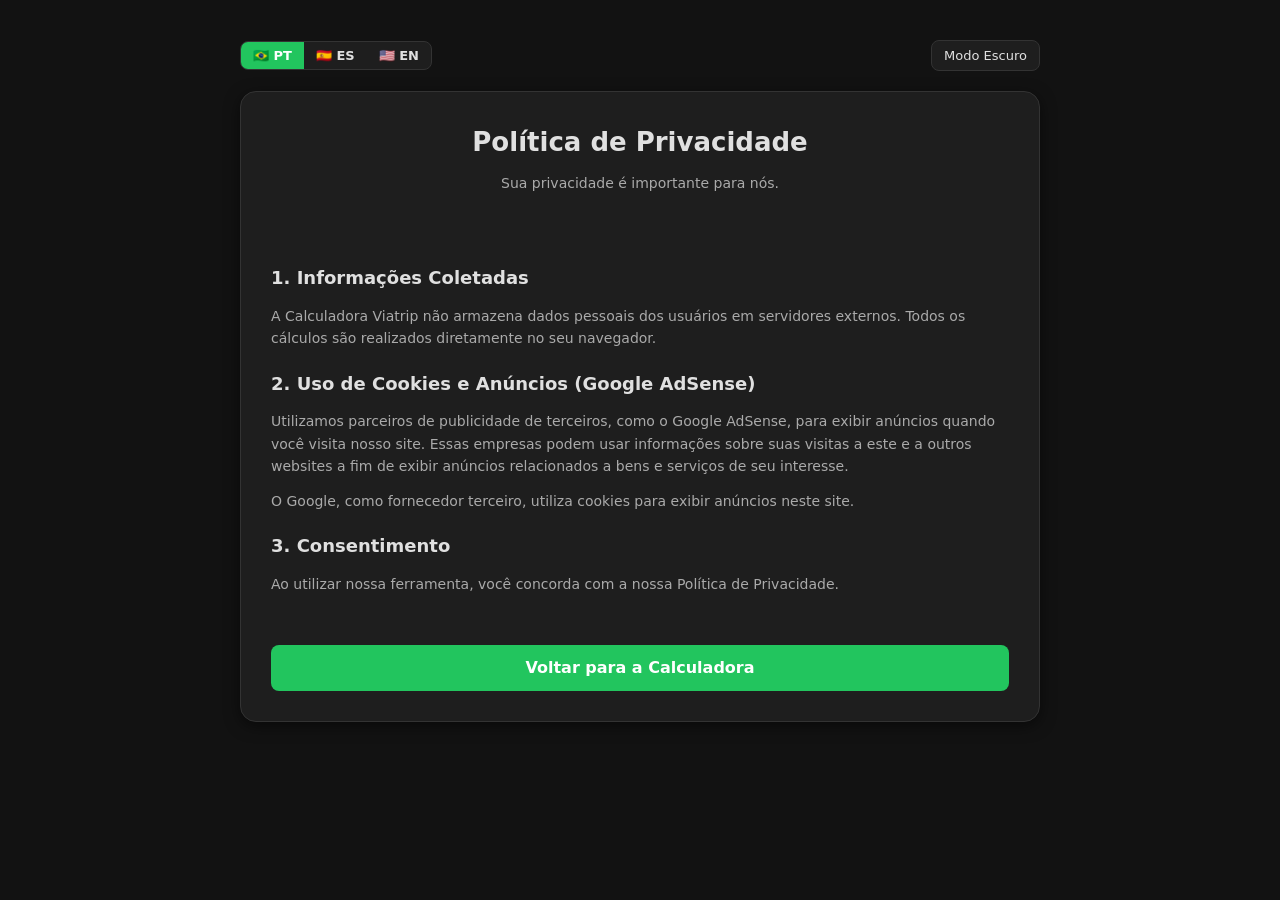
<file: privacy.html>
<!DOCTYPE html>
<html lang="pt-BR">
<head>
    <meta charset="UTF-8">
    <meta name="viewport" content="width=device-width, initial-scale=1.0">
    <title data-i18n="privacy_doc_title">Política de Privacidade - Viatrip</title>
    <link rel="canonical" href="https://viatripcalc.com/privacy.html">
    <link rel="stylesheet" href="style.css">
</head>
<body>
  <div class="site-layout">
    <div class="main-wrapper">
      
      <!-- BARRA SUPERIOR DE CONTROLES (IDIOMA E TEMA) -->
      <div class="top-controls" style="margin-top: 20px;">
        <div class="controls-group">
          <!-- Seletor de Idioma -->
          <div class="lang-selector">
            <button type="button" class="btn-lang active" data-lang="pt">🇧🇷 PT</button>
            <button type="button" class="btn-lang" data-lang="es">🇪🇸 ES</button>
            <button type="button" class="btn-lang" data-lang="en">🇺🇸 EN</button>
          </div>
        </div>

        <!-- Botão de Alternar Tema (Dark/Light) -->
        <button type="button" id="theme-toggle" class="btn-theme" data-i18n="theme_btn_dark">Modo Escuro</button>
      </div>

      <main class="container" style="margin-top: 20px;">
        <header class="header">
          <h1 data-i18n="privacy_main_title">Política de Privacidade</h1>
          <p class="subtitle" data-i18n="privacy_subtitle">Sua privacidade é importante para nós.</p>
        </header>

        <div class="seo-content" style="margin-top: 0; border-top: none;">
          <h2 data-i18n="privacy_sec1_title">1. Informações Coletadas</h2>
          <p data-i18n="privacy_sec1_text">A Calculadora Viatrip não armazena dados pessoais dos usuários em servidores externos. Todos os cálculos são realizados diretamente no seu navegador.</p>
          
          <h2 data-i18n="privacy_sec2_title">2. Uso de Cookies e Anúncios (Google AdSense)</h2>
          <p data-i18n="privacy_sec2_p1">Utilizamos parceiros de publicidade de terceiros, como o Google AdSense, para exibir anúncios quando você visita nosso site. Essas empresas podem usar informações sobre suas visitas a este e a outros websites a fim de exibir anúncios relacionados a bens e serviços de seu interesse.</p>
          <p data-i18n="privacy_sec2_p2">O Google, como fornecedor terceiro, utiliza cookies para exibir anúncios neste site.</p>

          <h2 data-i18n="privacy_sec3_title">3. Consentimento</h2>
          <p data-i18n="privacy_sec3_text">Ao utilizar nossa ferramenta, você concorda com a nossa Política de Privacidade.</p>

          <div style="margin-top: 30px; text-align: center;">
            <a href="index.html" class="btn-primary" style="display: inline-block; text-decoration: none; padding: 10px 20px;" data-i18n="privacy_btn_back">Voltar para a Calculadora</a>
          </div>
        </div>
      </main>
    </div>
  </div>

  <!-- SCRIPT PARA TRADUÇÃO E TEMA DA PÁGINA DE PRIVACIDADE -->
  <script>
    const translations = {
      pt: {
        privacy_doc_title: "Política de Privacidade - Viatrip",
        theme_btn_dark: "Modo Escuro",
        theme_btn_light: "Modo Claro",
        privacy_main_title: "Política de Privacidade",
        privacy_subtitle: "Sua privacidade é importante para nós.",
        privacy_sec1_title: "1. Informações Coletadas",
        privacy_sec1_text: "A Calculadora Viatrip não armazena dados pessoais dos usuários em servidores externos. Todos os cálculos são realizados diretamente no seu navegador.",
        privacy_sec2_title: "2. Uso de Cookies e Anúncios (Google AdSense)",
        privacy_sec2_p1: "Utilizamos parceiros de publicidade de terceiros, como o Google AdSense, para exibir anúncios quando você visita nosso site. Essas empresas podem usar informações sobre suas visitas a este e a outros websites a fim de exibir anúncios relacionados a bens e serviços de seu interesse.",
        privacy_sec2_p2: "O Google, como fornecedor terceiro, utiliza cookies para exibir anúncios neste site.",
        privacy_sec3_title: "3. Consentimento",
        privacy_sec3_text: "Ao utilizar nossa ferramenta, você concorda com a nossa Política de Privacidade.",
        privacy_btn_back: "Voltar para a Calculadora"
      },
      es: {
        privacy_doc_title: "Política de Privacidad - Viatrip",
        theme_btn_dark: "Modo Oscuro",
        theme_btn_light: "Modo Claro",
        privacy_main_title: "Política de Privacidad",
        privacy_subtitle: "Su privacidad es importante para nosotros.",
        privacy_sec1_title: "1. Información Recopilada",
        privacy_sec1_text: "La Calculadora Viatrip no almacena datos personales de los usuarios en servidores externos. Todos los cálculos se realizan directamente en su navegador.",
        privacy_sec2_title: "2. Uso de Cookies y Anuncios (Google AdSense)",
        privacy_sec2_p1: "Utilizamos socios publicitarios de terceros, como Google AdSense, para mostrar anuncios cuando visita nuestro sitio web. Estas empresas pueden usar información sobre sus visitas a este y otros sitios web para mostrar anuncios relacionados con bienes y servicios de su interés.",
        privacy_sec2_p2: "Google, como proveedor externo, utiliza cookies para mostrar anuncios en este sitio.",
        privacy_sec3_title: "3. Consentimiento",
        privacy_sec3_text: "Al utilizar nuestra herramienta, usted acepta nuestra Política de Privacidad.",
        privacy_btn_back: "Volver a la Calculadora"
      },
      en: {
        privacy_doc_title: "Privacy Policy - Viatrip",
        theme_btn_dark: "Dark Mode",
        theme_btn_light: "Light Mode",
        privacy_main_title: "Privacy Policy",
        privacy_subtitle: "Your privacy is important to us.",
        privacy_sec1_title: "1. Information Collected",
        privacy_sec1_text: "The Viatrip Calculator does not store user personal data on external servers. All calculations are performed directly in your browser.",
        privacy_sec2_title: "2. Use of Cookies and Ads (Google AdSense)",
        privacy_sec2_p1: "We use third-party advertising partners, such as Google AdSense, to display ads when you visit our website. These companies may use information about your visits to this and other websites to provide relevant ads about goods and services of interest to you.",
        privacy_sec2_p2: "Google, as a third-party vendor, uses cookies to serve ads on this site.",
        privacy_sec3_title: "3. Consent",
        privacy_sec3_text: "By using our tool, you agree to our Privacy Policy.",
        privacy_btn_back: "Back to Calculator"
      }
    };

    let currentLang = "pt";
    const btnLangs = document.querySelectorAll(".btn-lang");
    const themeToggle = document.getElementById("theme-toggle");

    function setLanguage(lang) {
      currentLang = lang;
      btnLangs.forEach(b => {
        b.classList.toggle("active", b.getAttribute("data-lang") === lang);
      });
      document.querySelectorAll("[data-i18n]").forEach(el => {
        const key = el.getAttribute("data-i18n");
        if (translations[lang] && translations[lang][key]) {
          el.innerHTML = translations[lang][key];
        }
      });
    }

    btnLangs.forEach(btn => {
      btn.addEventListener("click", () => setLanguage(btn.getAttribute("data-lang")));
    });

    themeToggle.addEventListener("click", () => {
      const isLight = document.documentElement.getAttribute("data-theme") === "light";
      if (isLight) {
        document.documentElement.removeAttribute("data-theme");
        themeToggle.textContent = translations[currentLang].theme_btn_dark;
      } else {
        document.documentElement.setAttribute("data-theme", "light");
        themeToggle.textContent = translations[currentLang].theme_btn_light;
      }
    });
  </script>
</body>
</html>
</file>
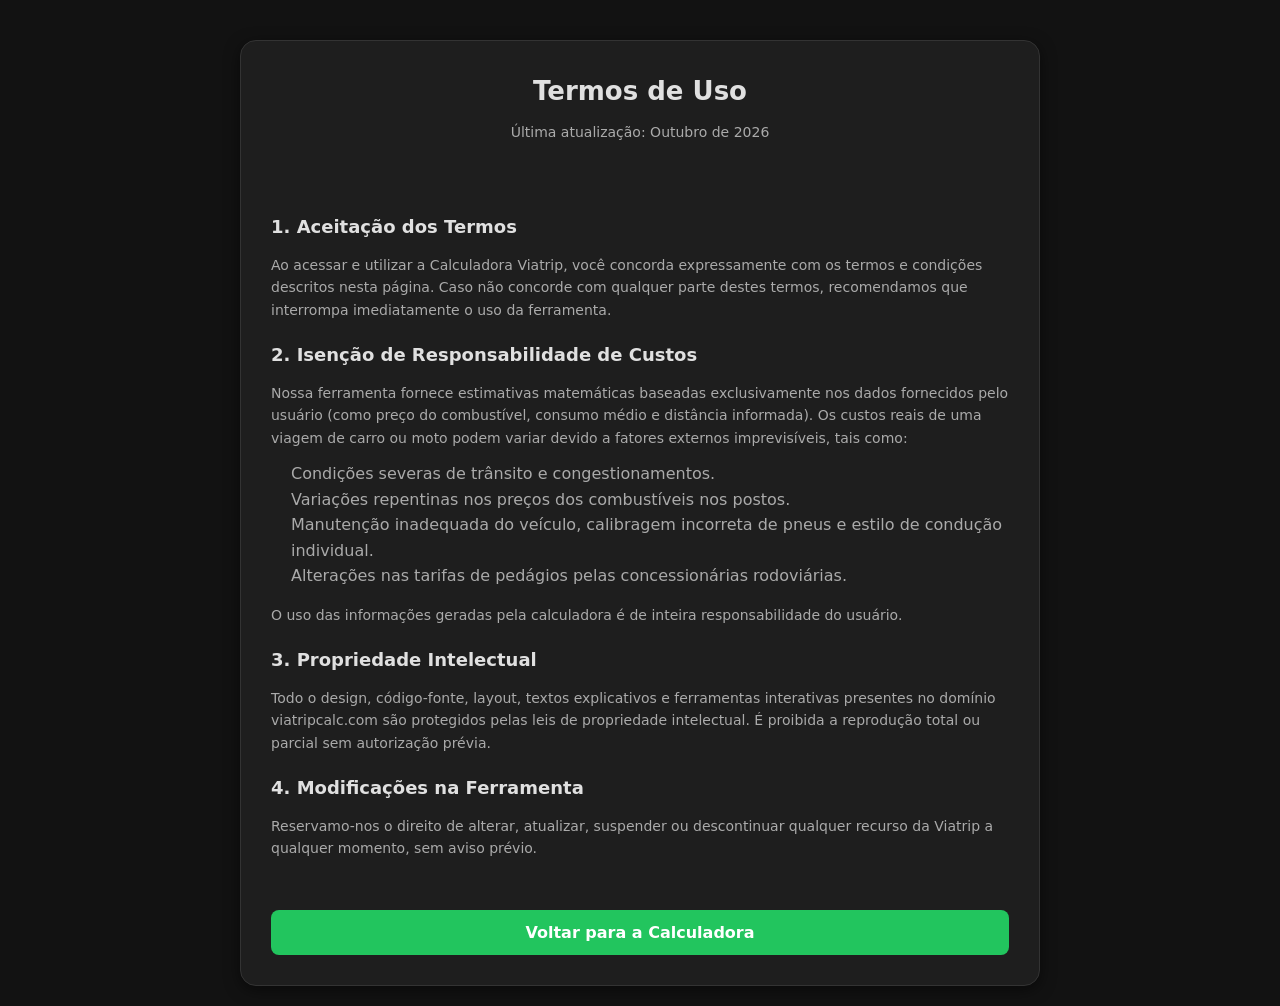
<file: terms.html>
<!DOCTYPE html>
<html lang="pt-BR">
<head>
    <meta charset="UTF-8">
    <meta name="viewport" content="width=device-width, initial-scale=1.0">
    <title>Termos de Uso - Viatrip</title>
    <link rel="canonical" href="https://viatripcalc.com/terms.html">
    <link rel="stylesheet" href="style.css"> 
</head>
<body>
    <div class="site-layout">
        <div class="main-wrapper">
            <main class="container" style="margin-top: 20px;">
                <header class="header">
                    <h1>Termos de Uso</h1>
                    <p class="subtitle">Última atualização: Outubro de 2026</p>
                </header>

                <div class="seo-content" style="margin-top: 0; border-top: none;">
                    <h2>1. Aceitação dos Termos</h2>
                    <p>Ao acessar e utilizar a Calculadora Viatrip, você concorda expressamente com os termos e condições descritos nesta página. Caso não concorde com qualquer parte destes termos, recomendamos que interrompa imediatamente o uso da ferramenta.</p>
                    
                    <h2>2. Isenção de Responsabilidade de Custos</h2>
                    <p>Nossa ferramenta fornece estimativas matemáticas baseadas exclusivamente nos dados fornecidos pelo usuário (como preço do combustível, consumo médio e distância informada). Os custos reais de uma viagem de carro ou moto podem variar devido a fatores externos imprevisíveis, tais como:</p>
                    <ul>
                        <div>Condições severas de trânsito e congestionamentos.</div>
                        <div>Variações repentinas nos preços dos combustíveis nos postos.</div>
                        <div>Manutenção inadequada do veículo, calibragem incorreta de pneus e estilo de condução individual.</div>
                        <div>Alterações nas tarifas de pedágios pelas concessionárias rodoviárias.</div>
                    </ul>
                    <p>O uso das informações geradas pela calculadora é de inteira responsabilidade do usuário.</p>

                    <h2>3. Propriedade Intelectual</h2>
                    <p>Todo o design, código-fonte, layout, textos explicativos e ferramentas interativas presentes no domínio viatripcalc.com são protegidos pelas leis de propriedade intelectual. É proibida a reprodução total ou parcial sem autorização prévia.</p>

                    <h2>4. Modificações na Ferramenta</h2>
                    <p>Reservamo-nos o direito de alterar, atualizar, suspender ou descontinuar qualquer recurso da Viatrip a qualquer momento, sem aviso prévio.</p>

                    <div style="margin-top: 30px; text-align: center;">
                        <a href="index.html" class="btn-primary" style="display: inline-block; text-decoration: none; padding: 10px 20px;">Voltar para a Calculadora</a>
                    </div>
                </div>
            </main>
        </div>
    </div>
</body>
</html>
</file>
<file: style.css>
:root {
  --bg-color: #121212;
  --card-bg: #1e1e1e;
  --text-color: #e0e0e0;
  --text-muted: #aaaaaa;
  --primary-color: #22c55e;
  --primary-hover: #16a34a;
  --border-color: #333333;
  --input-bg: #2a2a2a;
  --accent-blue: #3b82f6;
  --accent-whatsapp: #25d366;
  --shadow: 0 4px 15px rgba(0, 0, 0, 0.5);
}

[data-theme="light"] {
  --bg-color: #f4f6f8;
  --card-bg: #ffffff;
  --text-color: #1f2937;
  --text-muted: #6b7280;
  --primary-color: #16a34a;
  --primary-hover: #15803d;
  --border-color: #d1d5db;
  --input-bg: #f9fafb;
  --shadow: 0 4px 15px rgba(0, 0, 0, 0.08);
}

* {
  box-sizing: border-box;
  margin: 0;
  padding: 0;
  font-family: system-ui, -apple-system, BlinkMacSystemFont, "Segoe UI", Roboto, Oxygen, Ubuntu, Cantarell, sans-serif;
  transition: background-color 0.3s ease, color 0.3s ease;
}

body {
  background-color: var(--bg-color);
  color: var(--text-color);
  line-height: 1.6;
  padding: 20px;
  overflow-x: hidden;
}

/* LAYOUT GERAL COM LATERAIS */
.site-layout {
  display: flex;
  justify-content: center;
  gap: 20px;
  max-width: 1400px;
  margin: 0 auto;
  align-items: flex-start;
  width: 100%;
}

/* BARRA LATERAL DE ANÚNCIOS */
.sidebar-ad-container {
  width: 160px;
  display: flex;
  flex-direction: column;
  gap: 6px;
  position: sticky;
  top: 20px;
  flex-shrink: 0;
}

.sidebar-ad-box {
  background: transparent; /* Antes estava var(--card-bg) */
  border: none;             /* Antes estava 2px dashed var(--border-color) */
  min-height: auto;         /* Deixe automático enquanto não carrega anúncios */
}

.main-wrapper {
  flex: 1;
  max-width: 800px;
  min-width: 0; /* Evita estouro de container flex */
  margin: 0 auto;
  width: 100%;
}

@media (max-width: 1150px) {
  .sidebar-ad-container {
    display: none;
  }
}

/* TOP CONTROLS */
.top-controls {
  display: flex;
  justify-content: space-between;
  align-items: center;
  margin-bottom: 20px;
  flex-wrap: wrap;
  gap: 10px;
}

.controls-group {
  display: flex;
  gap: 10px;
  align-items: center;
  flex-wrap: wrap;
}

.lang-selector {
  display: flex;
  background: var(--card-bg);
  border: 1px solid var(--border-color);
  border-radius: 8px;
  overflow: hidden;
}

.btn-lang {
  background: transparent;
  border: none;
  color: var(--text-color);
  padding: 6px 12px;
  cursor: pointer;
  font-size: 13px;
  font-weight: 600;
}

.btn-lang.active {
  background: var(--primary-color);
  color: #fff;
}

.control-select, .btn-theme {
  background: var(--card-bg);
  color: var(--text-color);
  border: 1px solid var(--border-color);
  padding: 7px 12px;
  border-radius: 8px;
  cursor: pointer;
  font-size: 13px;
}

.btn-theme:hover, .control-select:hover {
  border-color: var(--primary-color);
}

/* CONTAINER PRINCIPAL */
.container {
  background-color: var(--card-bg);
  border-radius: 16px;
  padding: 30px;
  box-shadow: var(--shadow);
  border: 1px solid var(--border-color);
  width: 100%;
}

.header {
  text-align: center;
  margin-bottom: 25px;
}

.header h1 {
  font-size: 26px;
  margin-bottom: 8px;
  word-break: break-word;
}

.subtitle {
  color: var(--text-muted);
  font-size: 14px;
}

/* ADSENSE CONTAINER */
.adsense-container {
  margin: 20px 0;
  display: flex;
  flex-direction: column;
  gap: 6px;
  width: 100%;
  overflow: hidden;
}

.ad-label {
  display: block;
  font-size: 11px;
  color: var(--text-muted);
  text-transform: uppercase;
  letter-spacing: 1px;
}

.ad-box-content {
  background: transparent;
  border: none;
  min-height: auto;
}

/* FORMULÁRIO */
.preset-section {
  margin-bottom: 20px;
}

.section-label {
  display: block;
  font-size: 14px;
  font-weight: 600;
  margin-bottom: 10px;
}

.preset-buttons {
  display: flex;
  gap: 8px;
  flex-wrap: wrap;
}

.btn-preset {
  background: var(--input-bg);
  color: var(--text-color);
  border: 1px solid var(--border-color);
  padding: 8px 12px;
  border-radius: 8px;
  cursor: pointer;
  font-size: 13px;
  flex: 1 1 130px;
}

.btn-preset.active {
  border-color: var(--primary-color);
  background: rgba(34, 197, 94, 0.1);
  color: var(--primary-color);
  font-weight: 600;
}

.form-grid {
  display: grid;
  grid-template-columns: 1fr 1fr;
  gap: 15px;
}

.form-group {
  display: flex;
  flex-direction: column;
}

.form-group.full-width {
  grid-column: span 2;
}

label {
  font-size: 13px;
  font-weight: 500;
  margin-bottom: 6px;
  color: var(--text-color);
}

input[type="number"], input[type="text"] {
  background: var(--input-bg);
  color: var(--text-color);
  border: 1px solid var(--border-color);
  padding: 10px 12px;
  border-radius: 8px;
  font-size: 14px;
  width: 100%;
}

input:focus {
  outline: none;
  border-color: var(--primary-color);
}

.radio-group {
  display: flex;
  gap: 20px;
  margin-top: 5px;
  flex-wrap: wrap;
}

.radio-group label {
  display: flex;
  align-items: center;
  gap: 6px;
  cursor: pointer;
  font-weight: normal;
}

.checkbox-group label {
  display: flex;
  align-items: center;
  gap: 8px;
  cursor: pointer;
  font-weight: normal;
  word-break: break-word;
}

.btn-primary {
  width: 100%;
  background: var(--primary-color);
  color: #fff;
  border: none;
  padding: 12px;
  border-radius: 8px;
  font-size: 16px;
  font-weight: 600;
  cursor: pointer;
  margin-top: 20px;
}

.btn-primary:hover {
  background: var(--primary-hover);
}

/* FLEX COMPARATOR */
.flex-comparator {
  margin-top: 25px;
  padding: 15px;
  background: var(--input-bg);
  border-radius: 10px;
  border: 1px solid var(--border-color);
}

.flex-comparator h3 {
  font-size: 16px;
  margin-bottom: 5px;
}

.flex-comparator p {
  font-size: 14px;
  color: var(--text-muted);
  margin-bottom: 10px;
}

.flex-inputs {
  display: flex;
  gap: 10px;
  flex-wrap: wrap;
}

.flex-inputs input {
  flex: 1 1 120px;
}

.flex-resultado {
  margin-top: 10px;
  font-size: 14px;
  font-weight: 600;
  word-break: break-word;
}

/* RESULTADOS */
.resultado-container {
  margin-top: 30px;
  padding-top: 20px;
  border-top: 1px solid var(--border-color);
}

.resultado-container h2 {
  font-size: 20px;
  margin-bottom: 15px;
  text-align: center;
}

.res-grid {
  display: grid;
  grid-template-columns: 1fr 1fr;
  gap: 10px;
  margin-bottom: 20px;
}

.res-item {
  background: var(--input-bg);
  padding: 10px 12px;
  border-radius: 8px;
  display: flex;
  flex-direction: column;
}

.res-label {
  font-size: 12px;
  color: var(--text-muted);
}

.res-value {
  font-size: 15px;
  font-weight: 600;
  margin-top: 2px;
  word-break: break-word;
}

.res-highlight {
  display: flex;
  flex-direction: column;
  gap: 10px;
  margin-bottom: 20px;
}

.total-box {
  background: var(--input-bg);
  padding: 12px 15px;
  border-radius: 8px;
  display: flex;
  justify-content: space-between;
  align-items: center;
  border: 1px solid var(--border-color);
  flex-wrap: wrap;
  gap: 5px;
}

.highlight-person {
  background: rgba(34, 197, 94, 0.15);
  border-color: var(--primary-color);
}

.highlight-person strong {
  color: var(--primary-color);
  font-size: 18px;
}

.pix-qr-container {
  background: var(--input-bg);
  padding: 15px;
  border-radius: 8px;
  margin-bottom: 20px;
  text-align: center;
}

.pix-qr-container code {
  display: block;
  background: var(--card-bg);
  padding: 8px;
  border-radius: 6px;
  margin: 8px 0;
  font-family: monospace;
  word-break: break-all;
}

.action-buttons {
  display: flex;
  gap: 10px;
  flex-wrap: wrap;
}

.action-buttons button {
  flex: 1 1 140px;
  padding: 10px;
  border-radius: 8px;
  border: none;
  font-weight: 600;
  cursor: pointer;
  color: #fff;
  font-size: 13px;
}

.btn-whatsapp { background-color: var(--accent-whatsapp); }
.btn-whatsapp:hover { opacity: 0.9; }
.btn-pdf { background-color: var(--accent-blue); }
.btn-pdf:hover { opacity: 0.9; }
.btn-card { background-color: #8b5cf6; }
.btn-card:hover { opacity: 0.9; }
.btn-secondary { background: var(--border-color); color: var(--text-color); padding: 6px 12px; border-radius: 6px; border:none; cursor:pointer;}

/* SEO CONTENT & DICAS / FAQ */
.seo-content {
  margin-top: 40px;
  border-top: 1px solid var(--border-color);
  padding-top: 25px;
}

.seo-content h2 {
  font-size: 18px;
  margin-bottom: 12px;
  margin-top: 20px;
}

.seo-content h3 {
  font-size: 16px;
  margin-bottom: 10px;
  margin-top: 15px;
}

.seo-content h4 {
  font-size: 15px;
  margin-bottom: 6px;
}

.seo-content p {
  font-size: 14px;
  color: var(--text-muted);
  margin-bottom: 12px;
}

.seo-content ul {
  margin-left: 20px;
  margin-bottom: 15px;
  color: var(--text-muted);
}

.seo-content li {
  font-size: 14px;
  margin-bottom: 6px;
}

.faq-item {
  margin-bottom: 15px;
}

/* RODAPÉ */
.footer {
  text-align: center;
  margin-top: 30px;
  color: var(--text-muted);
  font-size: 13px;
}

.footer-links {
  margin-top: 6px;
}

.footer-links a {
  color: var(--text-muted);
  text-decoration: none;
}

.footer-links a:hover {
  text-decoration: underline;
}

/* CARD STORIES OCULTO */
.card-stories-hidden {
  position: absolute;
  left: -9999px;
  top: -9999px;
}

.card-stories-box {
  width: 400px;
  background: linear-gradient(135deg, #1e1e1e, #121212);
  color: #fff;
  padding: 30px;
  border-radius: 20px;
  text-align: center;
  border: 2px solid var(--primary-color);
  font-family: sans-serif;
}

.card-badge {
  background: var(--primary-color);
  color: #fff;
  display: inline-block;
  padding: 6px 14px;
  border-radius: 20px;
  font-weight: bold;
  font-size: 14px;
  margin-bottom: 20px;
}

.card-content .card-label {
  display: block;
  font-size: 12px;
  letter-spacing: 2px;
  color: #aaa;
  margin-bottom: 5px;
}

.card-content strong {
  font-size: 32px;
  color: var(--primary-color);
  display: block;
  margin-bottom: 20px;
}

.card-details {
  font-size: 14px;
  color: #ddd;
  margin-bottom: 15px;
}

.card-pix-box {
  background: rgba(255, 255, 255, 0.05);
  padding: 10px;
  border-radius: 8px;
  font-size: 13px;
  margin-top: 15px;
  word-break: break-all;
}

.card-footer {
  font-size: 11px;
  color: #777;
  margin-top: 20px;
  border-top: 1px solid #333;
  padding-top: 10px;
}

.hidden {
  display: none !important;
}

/* =========================================
   BREAKPOINTS PARA DISPOSITIVOS MÓVEIS (RESPONSIVIDADE)
   ========================================= */
@media (max-width: 768px) {
  body {
    padding: 10px;
  }

  .container {
    padding: 15px;
    border-radius: 12px;
  }

  .header h1 {
    font-size: 22px;
  }

  .form-grid {
    grid-template-columns: 1fr;
  }

  .form-group.full-width {
    grid-column: span 1;
  }

  .res-grid {
    grid-template-columns: 1fr;
  }

  .top-controls {
    flex-direction: column;
    align-items: stretch;
  }

  .controls-group {
    justify-content: space-between;
  }

  .btn-theme {
    width: 100%;
  }

  .action-buttons {
    flex-direction: column;
  }

  .action-buttons button {
    width: 100%;
  }
}
</file>
